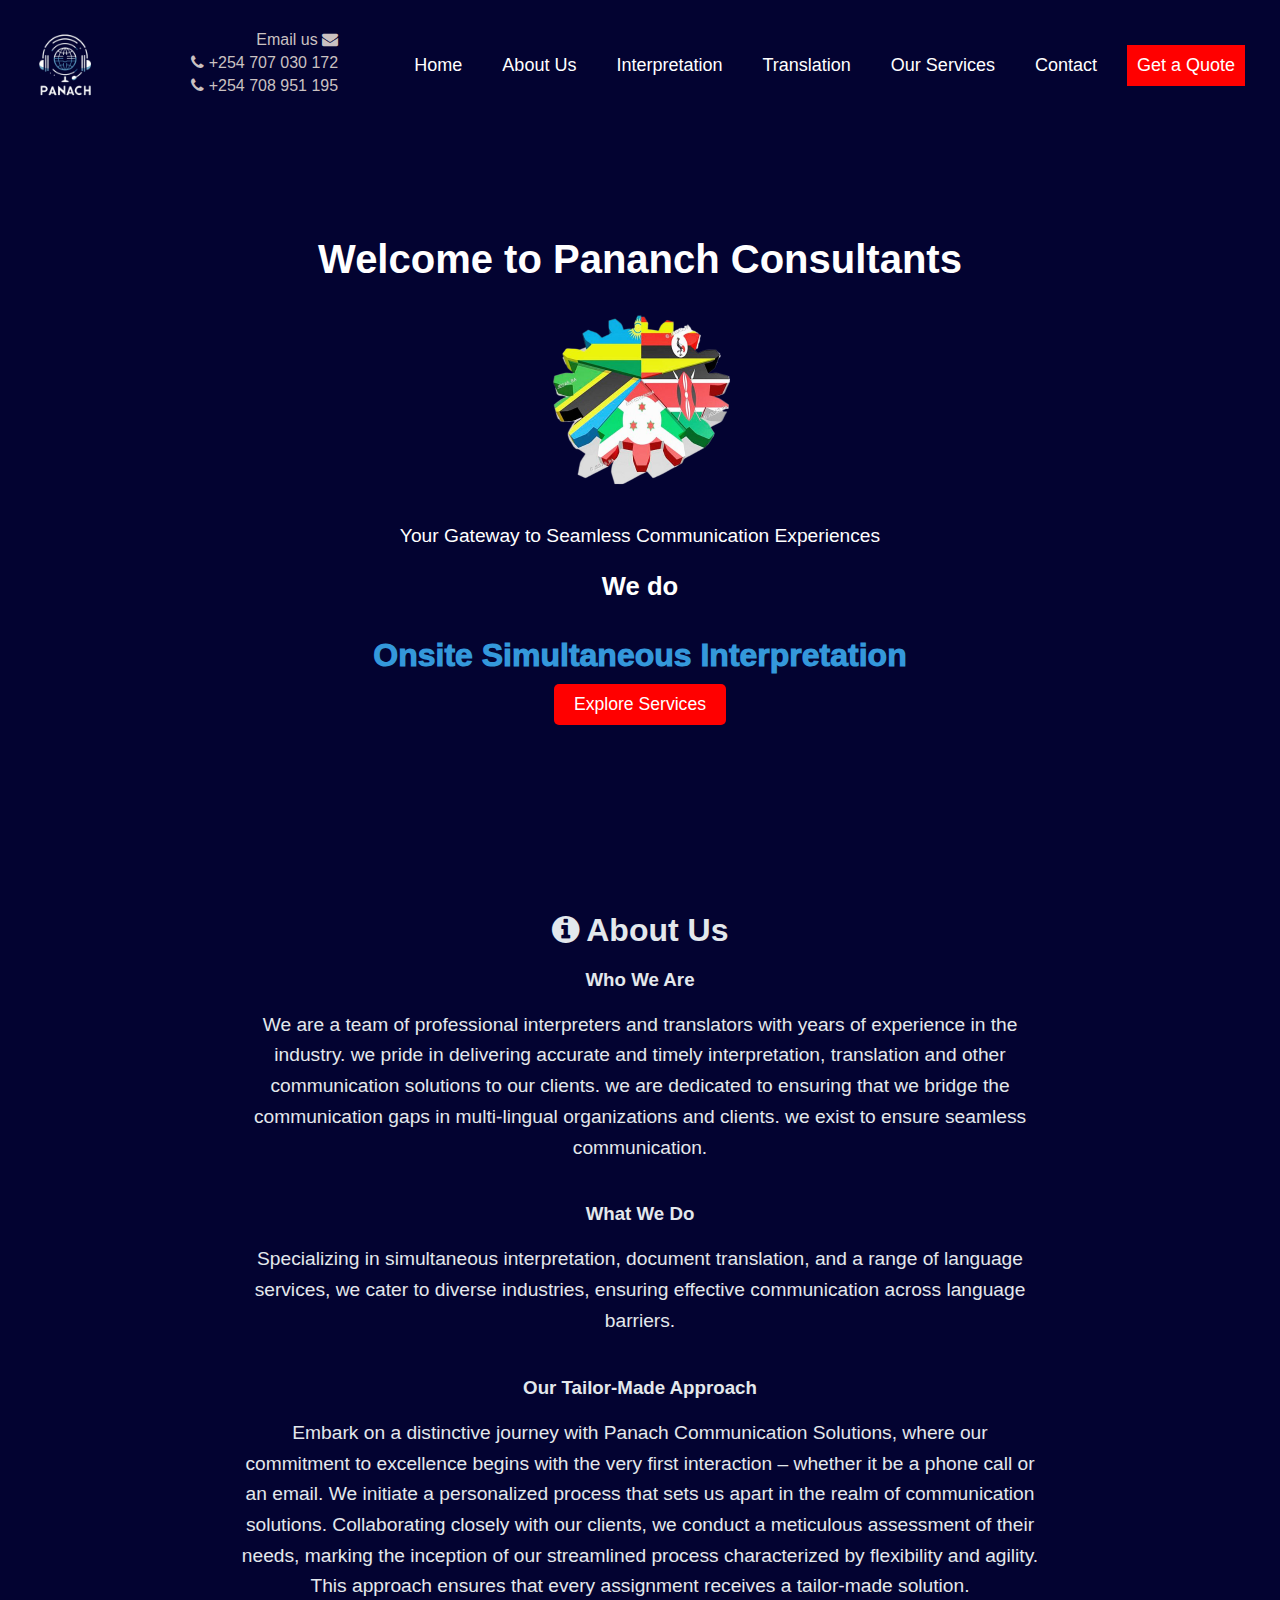
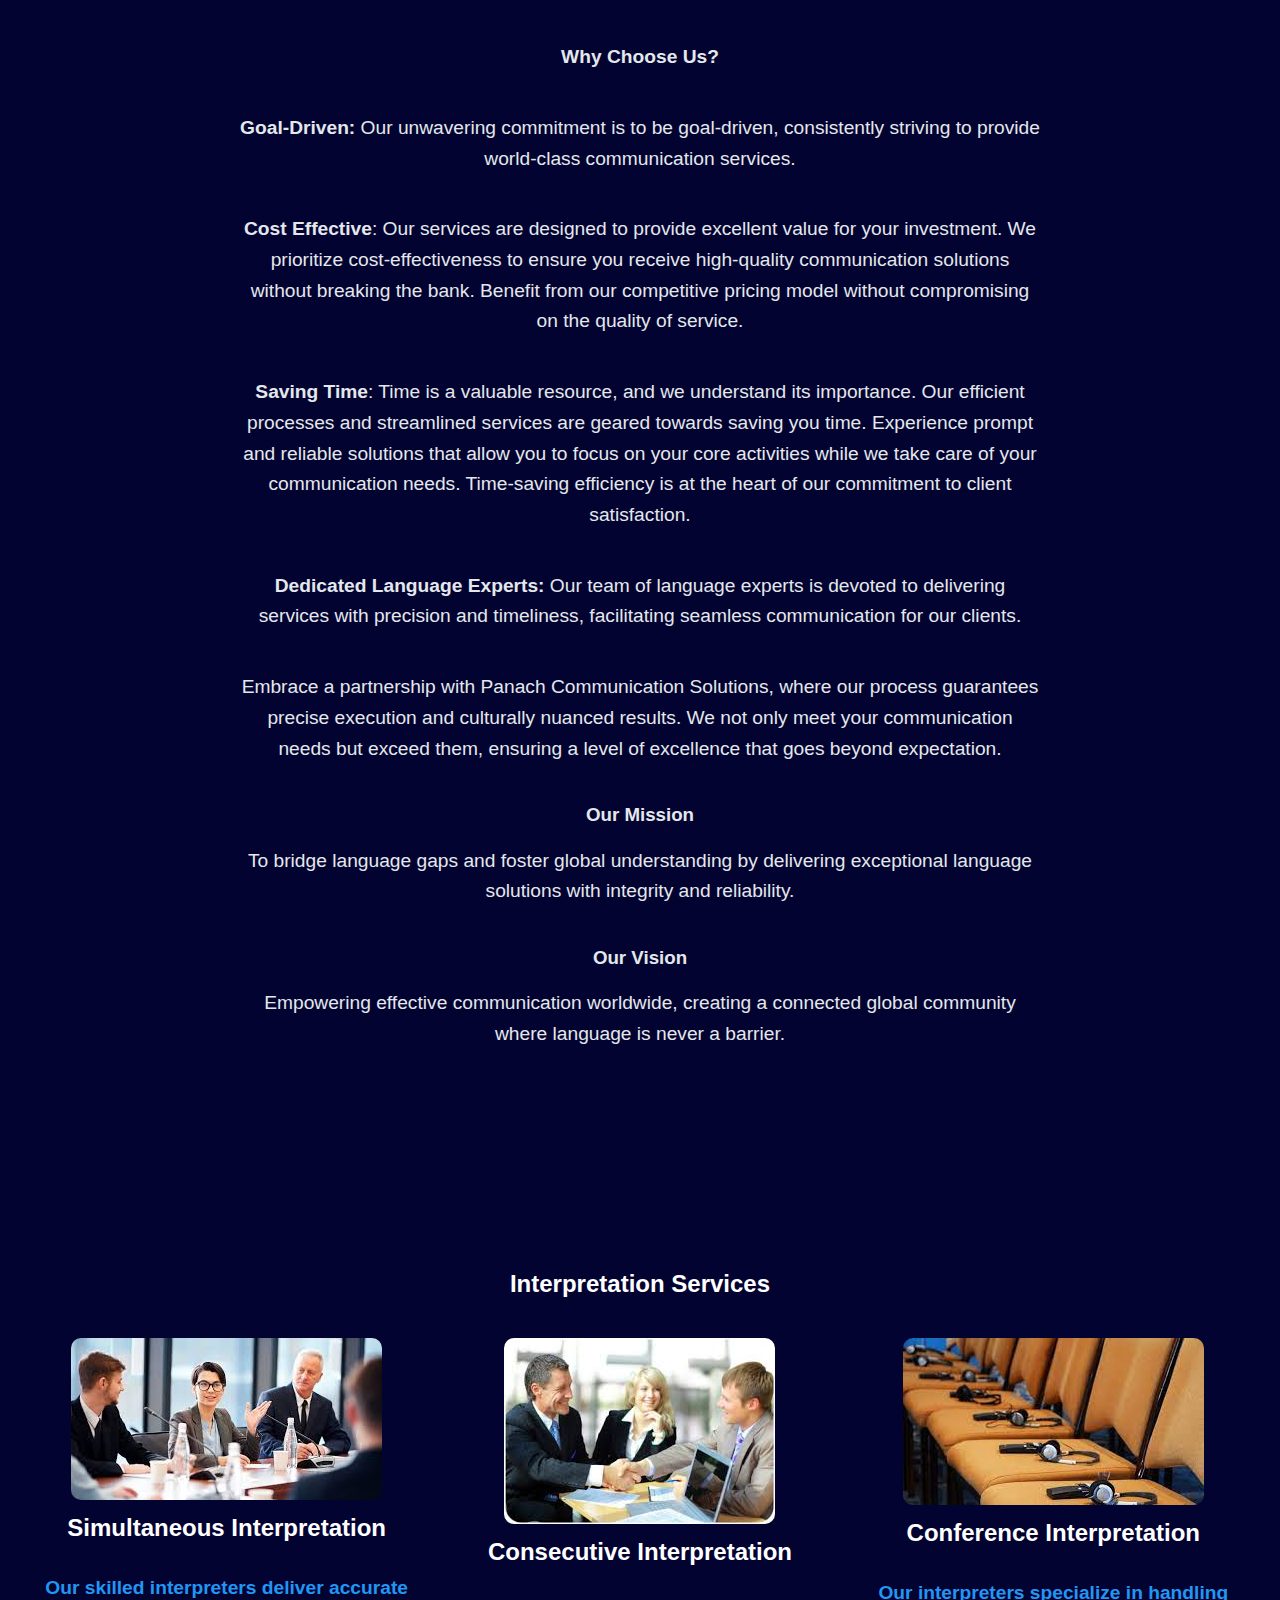
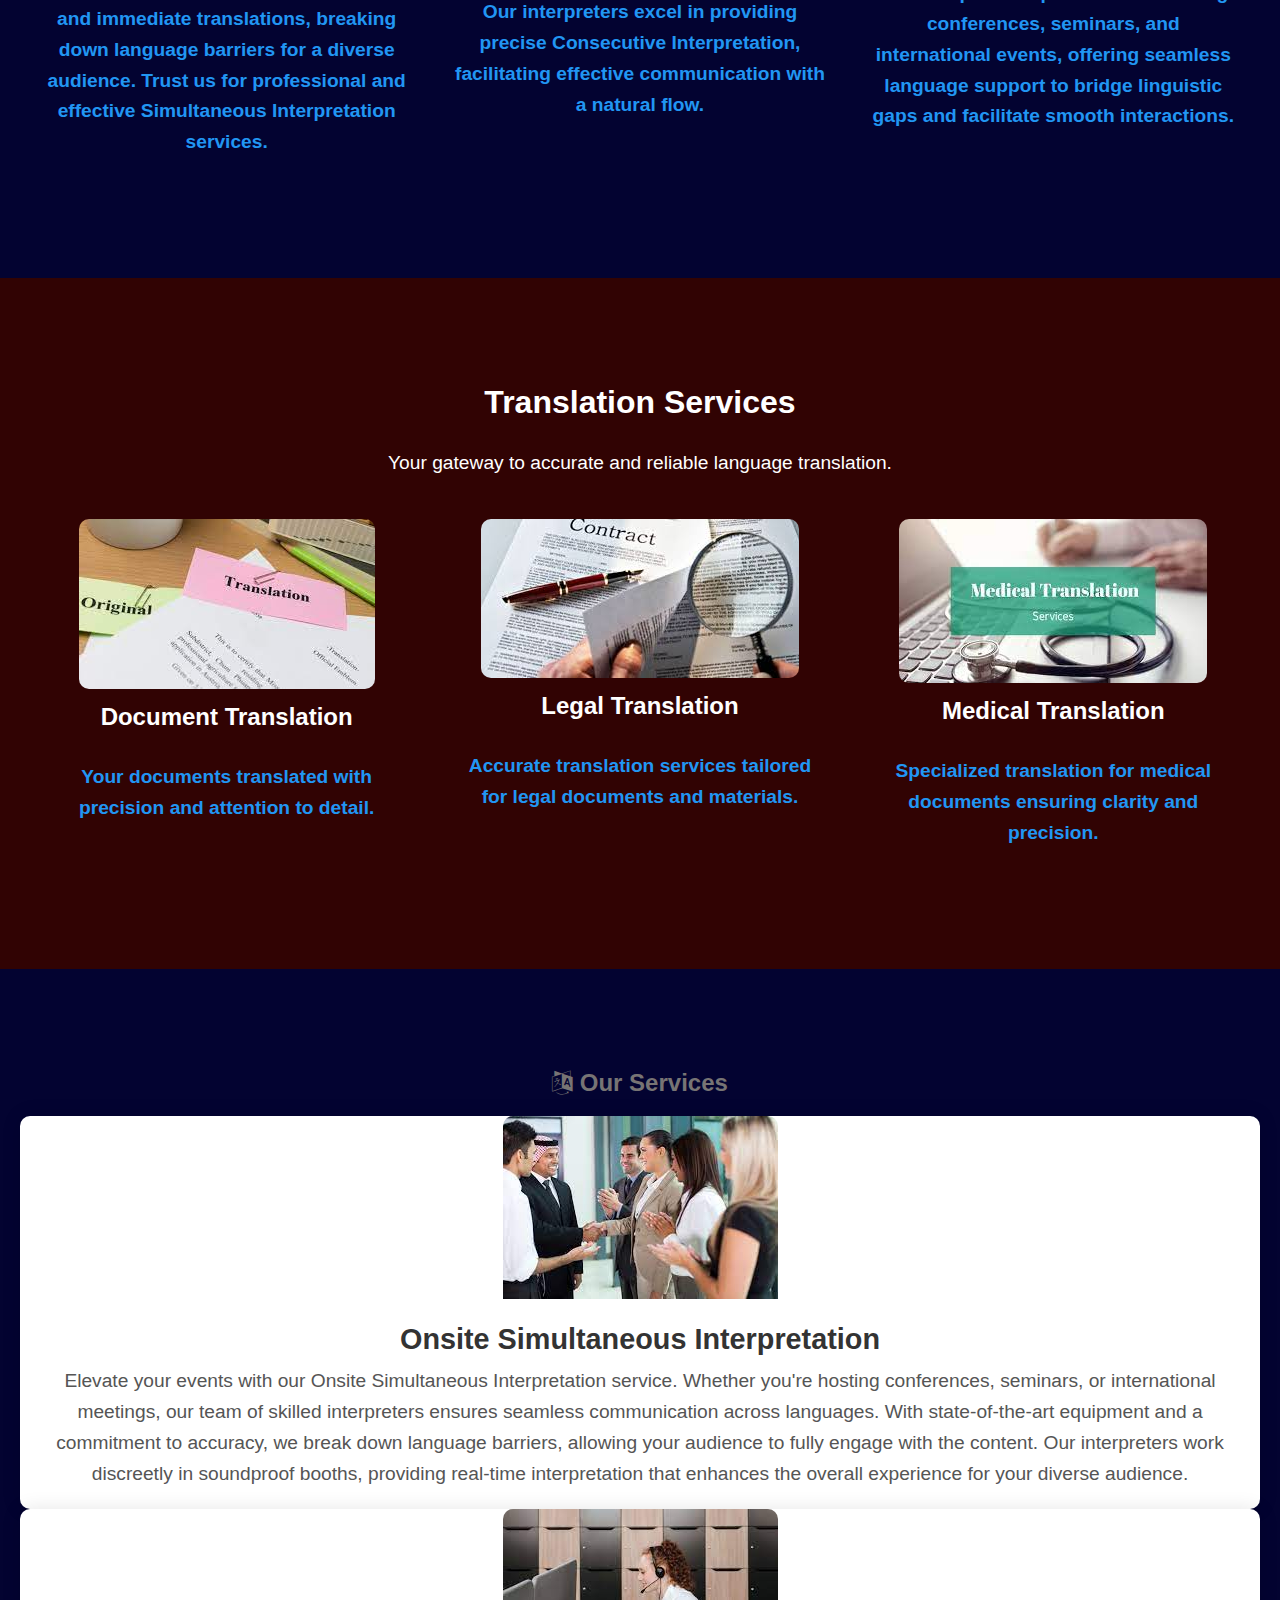
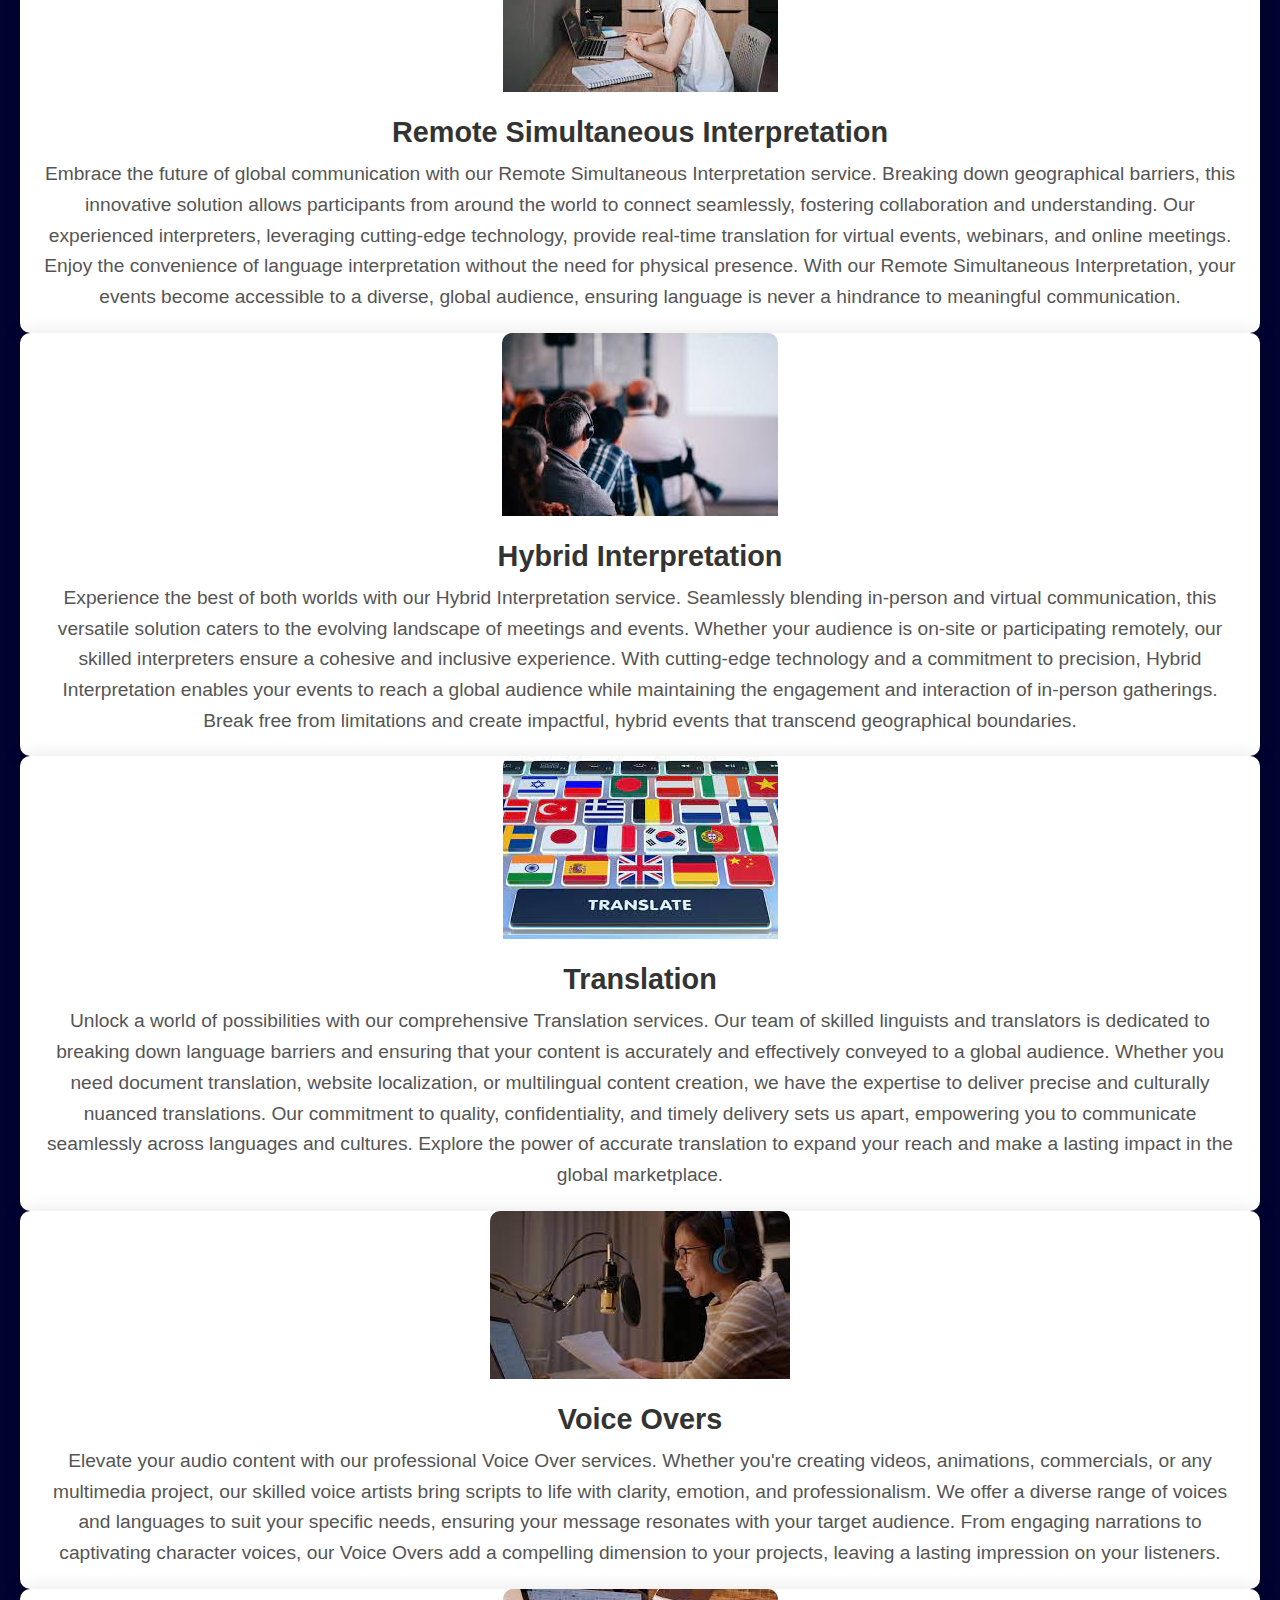
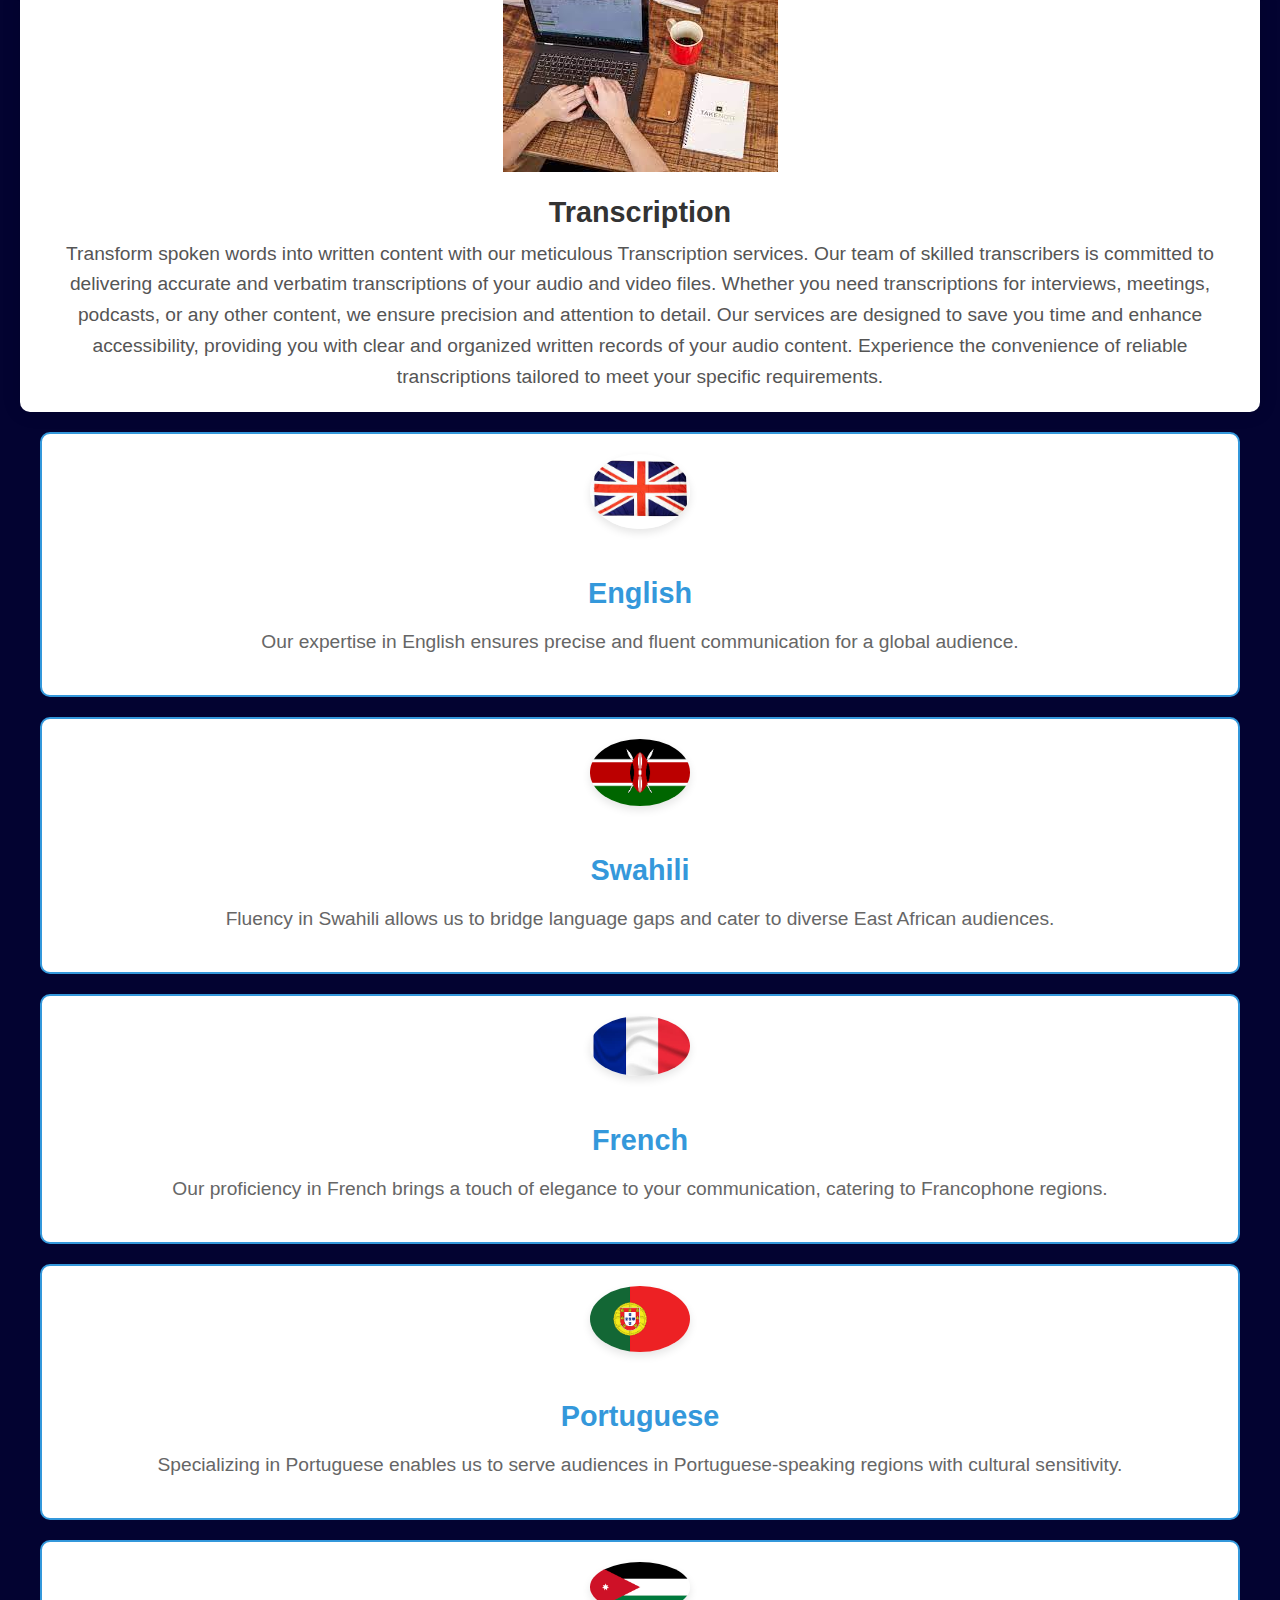
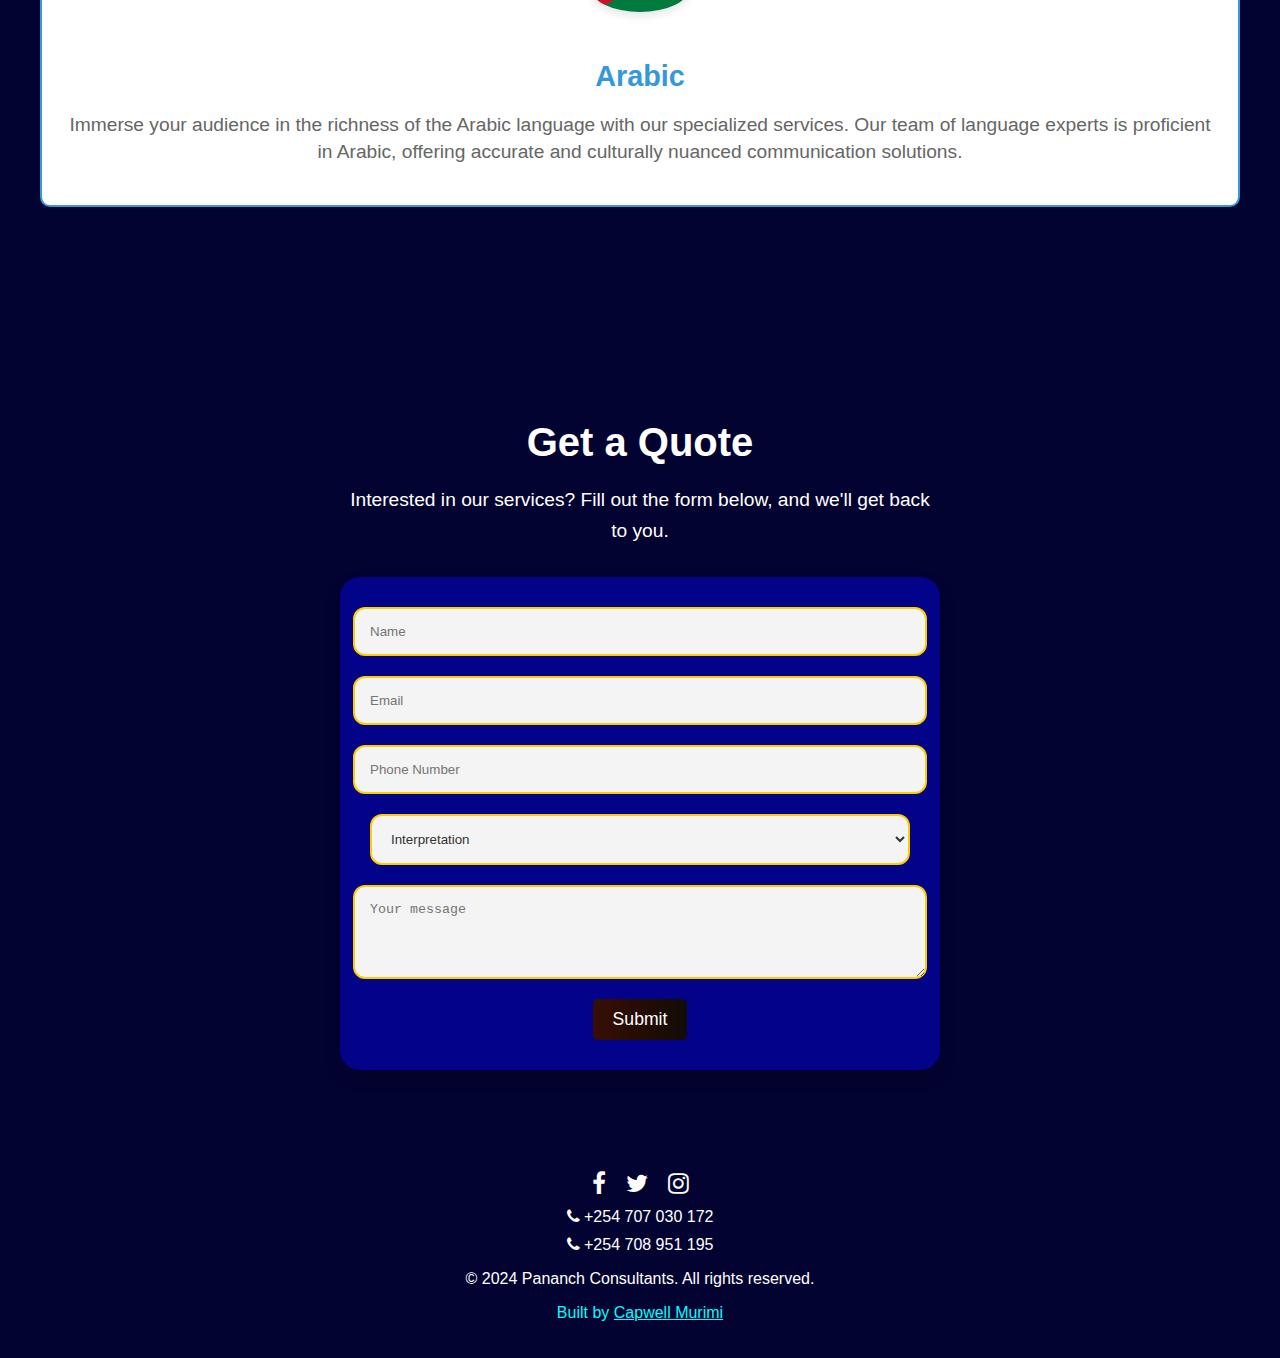
<file: index.html>
<!DOCTYPE html>
<html lang="en">
<head>
    <meta charset="UTF-8">
    <meta name="viewport" content="width=device-width, initial-scale=1.0">
    <link rel="icon" href="images/logo2.png">
    <link rel="stylesheet" href="styles.css">
    <link rel="stylesheet" href="https://cdnjs.cloudflare.com/ajax/libs/font-awesome/4.7.0/css/font-awesome.min.css">
    <link rel="stylesheet" href="https://cdnjs.cloudflare.com/ajax/libs/font-awesome/6.0.0/css/all.min.css" integrity="sha512-some-long-hash" crossorigin="anonymous" />
</head>
    <title>PANANCH CONSULTANTS</title>
</head>
<body>

    <div class="navbar-container">
        <!-- Logo -->
        <img class="logo" src="images/logo2.png" alt="Logo">

        <!-- Contact information -->
        <div class="contacts">
            <a href="mailto:panachcomm@gmail.com">
            Email us    <i class="fa fa-envelope"></i>
            </a>
            <a href="tel:+254707030172">
                <i class="fa fa-phone"></i> +254 707 030 172
            </a>
            <a href="tel:+254708951195">
                <i class="fa fa-phone"></i> +254 708 951 195
            </a>
        </div>
        

        <!-- Navigation links -->
        <nav>
            <input type="checkbox" id="check" class="checkbtn">
            <label for="check" class="checkbtn">
                <i style="color: white;" class="fa fa-bars"></i>
            </label>

            <ul>
                <li><a href="/home">Home</a></li>
                <li><a href="#about-us">About Us</a></li>
                <li>
                    <a href="#interpretation">Interpretation</a>
                   <!--<div class="dropdown-content">
                        <a href="#">Simultaneous Interpretation</a>
                        <a href="#">Consecutive Interpretation</a>
                       <a href="#">Consecutive Interpretation</a>
                    </div>--> 
                </li>
                <li>
                    <a href="#translation">Translation</a>
                    <!--<div class="dropdown-content">
                        <a href="#">Document Translation</a>
                        <a href="#">Legal Translation</a>
                        <a href="#">Medical Translation</a>
                    </div>-->
                </li>
                <li>
                    <a href="#our-services">Our Services</a>
                   <!-- <div class="dropdown-content">
                        <a href="#">Service 1</a>
                        <a href="#">Service 2</a>
                        <a href="#">Service 3</a>
                    </div>-->
                </li>
                <li><a href="#social-media">Contact</a></li>
                <li><a id="quote" href="#get-quote">Get a Quote</a></li>
            </ul>
        </nav>    

        <!-- Mobile navigation links -->
    </div>
    <div style="scroll-behavior: smooth;" id="home" class="home-section">
        <div class="hero-content">
            <h1>Welcome to Pananch Consultants</h1>
            <img class="eastafrica" src="images/eastafrica.png" alt="">
            <p class="gateway">Your Gateway to Seamless Communication Experiences</p>
            <h3>We do</h3>
            <div class="word-animation" id="wordAnimation"></div>
            <a href="#our-services" class="cta-button">Explore Services</a>
        </div>
    </div>
     <!-- Your page content goes here -->


     <div style="scroll-behavior: smooth;" id="about-us">
        <div class="about-content">
            <h2><i class="fa fa-info-circle"></i> About Us</h2>

            <section id="who-we-are">
                <h3>Who We Are</h3>
                <p>
                    We are a team of professional interpreters and translators with years of experience in the industry. we pride in delivering accurate and timely interpretation, translation and other communication solutions to our clients. we are dedicated to ensuring that we bridge the communication gaps in multi-lingual organizations and clients. we exist to ensure seamless communication.
                </p>
            </section>

            <section id="what-we-do">
                <h3>What We Do</h3>
                <p>
                    Specializing in simultaneous interpretation, document translation, and a range of language services, we cater to diverse industries, ensuring effective communication across language barriers.
                </p>
            </section>

            <section id="our-process">
                <h3>Our Tailor-Made Approach</h3>
                <p>
                    Embark on a distinctive journey with Panach Communication Solutions, where our commitment to excellence begins with the very first interaction – whether it be a phone call or an email. We initiate a personalized process that sets us apart in the realm of communication solutions. Collaborating closely with our clients, we conduct a meticulous assessment of their needs, marking the inception of our streamlined process characterized by flexibility and agility. This approach ensures that every assignment receives a tailor-made solution.
                </p>
                <p>
                    <strong>Why Choose Us?</strong>
                </p>
                <p>
                    <strong>Goal-Driven:</strong> Our unwavering commitment is to be goal-driven, consistently striving to provide world-class communication services.
                </p>
                <p>
                    <strong>Cost Effective</strong>: Our services are designed to provide excellent value for your investment. We prioritize cost-effectiveness to ensure you receive high-quality communication solutions without breaking the bank. Benefit from our competitive pricing model without compromising on the quality of service.
                </p>
                
                <p>
                    <strong>Saving Time</strong>: Time is a valuable resource, and we understand its importance. Our efficient processes and streamlined services are geared towards saving you time. Experience prompt and reliable solutions that allow you to focus on your core activities while we take care of your communication needs. Time-saving efficiency is at the heart of our commitment to client satisfaction.
                </p>                
                <p>
                    <strong>Dedicated Language Experts:</strong> Our team of language experts is devoted to delivering services with precision and timeliness, facilitating seamless communication for our clients.
                </p>
                <p>
                    Embrace a partnership with Panach Communication Solutions, where our process guarantees precise execution and culturally nuanced results. We not only meet your communication needs but exceed them, ensuring a level of excellence that goes beyond expectation.
                </p>
            </section>            

            <section id="our-mission">
                <h3>Our Mission</h3>
                <p>
                    To bridge language gaps and foster global understanding by delivering exceptional language solutions with integrity and reliability.
                </p>
            </section>

            <section id="our-vision">
                <h3>Our Vision</h3>
                <p>
                    Empowering effective communication worldwide, creating a connected global community where language is never a barrier.
                </p>
            </section>
        </div>
    </div>

    <div style="scroll-behavior: smooth;" id="interpretation" class="interpretation-section">
        <h2>Interpretation Services</h2>
        <div class="interpretation-types">
            <div class="interpretation-type">
                <img src="images/sim.jpeg" alt="Simultaneous Interpretation">
                <h4>Simultaneous Interpretation</h4>
                <p class="interpretation-description simultaneous-description" >Our skilled interpreters deliver accurate and immediate translations, breaking down language barriers for a diverse audience. Trust us for professional and effective Simultaneous Interpretation services.</p>
            </div>

            <div class="interpretation-type">
                <img src="images/consecutive.jpeg" alt="Consecutive Interpretation">
                <h4>Consecutive Interpretation</h4>
                <p class="interpretation-description consecutive-description">Our interpreters excel in providing precise Consecutive Interpretation, facilitating effective communication with a natural flow.</p>
            </div>

            <div class="interpretation-type">
                <img src="images/conference.jpeg" alt="Conference Interpretation">
                <h4>Conference Interpretation</h4>
                <p class="interpretation-description conference-description">Our interpreters specialize in handling conferences, seminars, and international events, offering seamless language support to bridge linguistic gaps and facilitate smooth interactions.</p>
            </div>
        </div>
    </div>



    <div style="scroll-behavior: smooth;" id="translation" class="translation-section">
        <div class="section-header">
            <h2>Translation Services</h2>
            <p>Your gateway to accurate and reliable language translation.</p>
        </div>
        
        <div class="translation-types">
            <div class="translation-type">
                <img src="images/doctranslation.jpeg" alt="Document Translation">
                <h4>Document Translation</h4>
                <p class="translation-description document-translation-description">
                    Your documents translated with precision and attention to detail.
                </p>
            </div>
            
            <div class="translation-type">
                <img src="images/legaltranslation.jpeg" alt="Legal Translation">
                <h4>Legal Translation</h4>
                <p class="translation-description legal-translation-description">
                    Accurate translation services tailored for legal documents and materials.
                </p>
            </div>
            
            <div class="translation-type">
                <img src="images/medtranslation.jpeg" alt="Medical Translation">
                <h4>Medical Translation</h4>
                <p class="translation-description medical-translation-description">
                    Specialized translation for medical documents ensuring clarity and precision.
                </p>
            </div>
        </div>
    </div>






    <div style="scroll-behavior: smooth;" id="our-services" class="our-services-section">
        <h2><i class="fa fa-language"></i> Our Services</h2>
    
        <div class="service">
            <img src="images/onsite.jpeg" alt="Onsite Simultaneous Interpretation">
            <h3>Onsite Simultaneous Interpretation</h3>
            <p>
                Elevate your events with our Onsite Simultaneous Interpretation service. Whether you're hosting conferences, seminars, or international meetings, our team of skilled interpreters ensures seamless communication across languages. With state-of-the-art equipment and a commitment to accuracy, we break down language barriers, allowing your audience to fully engage with the content. Our interpreters work discreetly in soundproof booths, providing real-time interpretation that enhances the overall experience for your diverse audience.
            </p>
        </div>

    
        <div class="service">
            <img src="images/remote.jpeg" alt="Remote Simultaneous Translation">
            <h3>Remote Simultaneous Interpretation</h3>
            <p>
                Embrace the future of global communication with our Remote Simultaneous Interpretation service. Breaking down geographical barriers, this innovative solution allows participants from around the world to connect seamlessly, fostering collaboration and understanding. Our experienced interpreters, leveraging cutting-edge technology, provide real-time translation for virtual events, webinars, and online meetings. Enjoy the convenience of language interpretation without the need for physical presence. With our Remote Simultaneous Interpretation, your events become accessible to a diverse, global audience, ensuring language is never a hindrance to meaningful communication.
            </p>
        </div>
        
    
        <div class="service">
            <img src="images/hybrid.jpeg" alt="Hybrid Interpretation">
            <h3>Hybrid Interpretation</h3>
            <p>
                Experience the best of both worlds with our Hybrid Interpretation service. Seamlessly blending in-person and virtual communication, this versatile solution caters to the evolving landscape of meetings and events. Whether your audience is on-site or participating remotely, our skilled interpreters ensure a cohesive and inclusive experience. With cutting-edge technology and a commitment to precision, Hybrid Interpretation enables your events to reach a global audience while maintaining the engagement and interaction of in-person gatherings. Break free from limitations and create impactful, hybrid events that transcend geographical boundaries.
            </p>
        </div>
        
    
        <div class="service">
            <img src="images/translation.jpeg" alt="Translation">
            <h3>Translation</h3>
            <p>
                Unlock a world of possibilities with our comprehensive Translation services. Our team of skilled linguists and translators is dedicated to breaking down language barriers and ensuring that your content is accurately and effectively conveyed to a global audience. Whether you need document translation, website localization, or multilingual content creation, we have the expertise to deliver precise and culturally nuanced translations. Our commitment to quality, confidentiality, and timely delivery sets us apart, empowering you to communicate seamlessly across languages and cultures. Explore the power of accurate translation to expand your reach and make a lasting impact in the global marketplace.
            </p>
        </div>
        
    
        <div class="service">
            <img src="images/voiceover.jpeg" alt="Voice Overs">
            <h3>Voice Overs</h3>
            <p>
                Elevate your audio content with our professional Voice Over services. Whether you're creating videos, animations, commercials, or any multimedia project, our skilled voice artists bring scripts to life with clarity, emotion, and professionalism. We offer a diverse range of voices and languages to suit your specific needs, ensuring your message resonates with your target audience. From engaging narrations to captivating character voices, our Voice Overs add a compelling dimension to your projects, leaving a lasting impression on your listeners.
            </p>
        </div>
        
    
        <div class="service">
            <img src="images/transcription.jpeg" alt="Transcription">
            <h3>Transcription</h3>
            <p>
                Transform spoken words into written content with our meticulous Transcription services. Our team of skilled transcribers is committed to delivering accurate and verbatim transcriptions of your audio and video files. Whether you need transcriptions for interviews, meetings, podcasts, or any other content, we ensure precision and attention to detail. Our services are designed to save you time and enhance accessibility, providing you with clear and organized written records of your audio content. Experience the convenience of reliable transcriptions tailored to meet your specific requirements.
            </p>
        </div>



        <div class="language-specialization">
            <img src="images/english.jpeg" alt="English">
            <h3>English</h3>
            <p>Our expertise in English ensures precise and fluent communication for a global audience.</p>
        </div>
        
        <div class="language-specialization">
            <img src="images/kenya.png" alt="Swahili">
            <h3>Swahili</h3>
            <p>Fluency in Swahili allows us to bridge language gaps and cater to diverse East African audiences.</p>
        </div>
        
        <div class="language-specialization">
            <img src="images/france.jpeg" alt="French">
            <h3>French</h3>
            <p>Our proficiency in French brings a touch of elegance to your communication, catering to Francophone regions.</p>
        </div>
        
        <div class="language-specialization">
            <img src="images//portugal.png" alt="Portuguese">
            <h3>Portuguese</h3>
            <p>Specializing in Portuguese enables us to serve audiences in Portuguese-speaking regions with cultural sensitivity.</p>
        </div>

        <div class="language-specialization">
            <img src="images/arabic.png" alt="Arabic">
            <h3>Arabic</h3>
            <p>
                Immerse your audience in the richness of the Arabic language with our specialized services. Our team of language experts is proficient in Arabic, offering accurate and culturally nuanced communication solutions.
            </p>
        </div>
        

        
        
        
    </div>




    <div style="scroll-behavior: smoth;" id="get-quote" class="get-quote-section">
        <div class="quote-content">
            <h2>Get a Quote</h2>
            <p>Interested in our services? Fill out the form below, and we'll get back to you.</p>
            
           <!-- <form id="quote-form" action="https://formsubmit.co/pananchconsult@gmail.com" method="POST">-->
            <form action="https://api.web3forms.com/submit" method="POST">
                    <!-- Replace with your Access Key -->
                <input type="hidden" name="access_key" value="ad8e17db-f914-4310-ab06-6784d5928b5b">
                <input placeholder="Name" type="text" id="name" name="name" required>
            
                <input placeholder="Email" type="email" id="email" name="email" required>
            
                <input placeholder="Phone Number" type="tel" id="phone" name="phone" required>
            
                <select placeholder="Select Service" id="service" name="service" required>
                    <option value="interpretation">Interpretation</option>
                    <option value="translation">Translation</option>
                    <option value="other">Other</option>
                </select>
            
                <textarea placeholder="Your message" id="message" name="message" rows="4" required></textarea>
            
                <button type="submit" class="cta-button">Submit</button>
            </form>
            
        </div>
    </div>



    <footer>
        <div style="scroll-behavior: smooth;" id="social-media" class="social-media">
            <a href="#" target="_blank" rel="noopener noreferrer"><i class="fa fa-facebook"></i></a>
            <a href="#" target="_blank" rel="noopener noreferrer"><i class="fa fa-twitter"></i></a>
            <a href="#" target="_blank" rel="noopener noreferrer"><i class="fa fa-instagram"></i></a>
            <!-- Add more social media icons as needed -->
        </div>
        <a style="text-decoration: none; color: white; display: block; text-align: center; padding: 10px;" href="tel:+254707030172">
            <i class="fa fa-phone"></i> +254 707 030 172
        </a>
        <a style="text-decoration: none; color: white; display: block; text-align: center;" href="tel:+254708951195">
            <i class="fa fa-phone"></i> +254 708 951 195
        </a>
    
        <p>&copy; 2024 Pananch Consultants. All rights reserved.</p>
        <p style="color: aqua;">Built by <a href="https://capwellmurimi.netlify.app" style="color: inherit;">Capwell Murimi</a></p>
    </footer>
    
    
    

    

    <script src="script.js"></script>
</body>
</html>
</file>
<file: styles.css>
body {
    margin: 0;
    font-family: Arial, sans-serif;
    background: rgb(3, 3, 49);
    color: white;
    overflow-x: hidden;
    scroll-behavior: smooth;
}

.navbar-container {
    position: sticky;
    top: 0;
    display: flex;
    justify-content: space-between;
    align-items: center;
    background-color: rgb(3, 3, 49);
    padding: 15px;
    z-index: 1000;
    scroll-behavior: smooth;
}

.logo {
    max-width: 100px;
    margin-right: 20px;
}
.eastafrica{
    width: 250px;
}

.contacts {
    display: flex;
    flex-direction: column;
    align-items: flex-end;
}

.contacts a {
    color: white;
    text-decoration: none;
    margin-bottom: 5px;
}

nav {
    display: flex;
    align-items: center;
}

.checkbtn {
    font-size: 30px;
    color: white;
    cursor: pointer;
    display: none;
}

ul {
    list-style: none;
    display: flex;
    margin: 0;
    padding: 0;
}

ul li {
    margin-right: 20px;
    position: relative;
}

ul a {
    text-decoration: none;
    color: white;
    font-size: 18px;
    display: block;
    padding: 10px;
}

.dropdown-content {
    display: none;
    position: absolute;
    background-color: rgb(3, 3, 49);
    box-shadow: 0 8px 16px rgba(0, 0, 0, 0.2);
    z-index: 1;
}

.dropdown-content a {
    display: block;
    padding: 10px;
}

ul li:hover .dropdown-content {
    display: block;
}

.home-section {
    background-color: rgb(3, 3, 49);
    padding: 80px 20px;
    color: white;
    text-align: center;
}

.hero-content {
    max-width: 800px;
    margin: 0 auto;
}

.hero-content h1 {
    font-size: 2.5em;
    margin-bottom: 10pxpx;
}
.hero-content h3{
    font-weight: 2000;
    font-size: 1.6em;
}

.hero-content p {
    font-size: 1.2em;
    margin-bottom: 10px;
}

.cta-button {
    display: inline-block;
    padding: 10px 20px;
    background-color: red;
    color: white;
    text-decoration: none;
    font-size: 1.1em;
    border-radius: 5px;
    transition: background-color 0.3s;
}

.cta-button:hover {
    background-color: darkred;
}
#check{
    display: none;
}


.word-animation {
    font-size: 2em;
    font-weight: 1000;
    padding: 10px;
    margin-top: 0px;
    transition: color 1s ease;
}

.contacts a {
    text-decoration: none;
    color: #cac1c1;
    margin-right: 10px;
}

#about-us {
    background-color: rgb(3, 3, 49);
    padding: 80px 20px;
    color: #e3e8ec;
    text-align: center;
    background:  rgb(3, 3, 49); 
    background-size: cover;
}

.about-content {
    max-width: 800px;
    margin: 0 auto;
}

.about-content h2 {
    font-size: 2em;
    margin-bottom: 20px;
}

.about-content p {
    font-size: 1.2em;
    line-height: 1.6;
    margin-bottom: 40px;
}
#quote{
    background: red;
}




.interpretation-section {
    background-color: rgb(3, 3, 49);
    padding: 80px 20px;
    color: white;
    text-align: center;
}

.interpretation-types {
    display: flex;
    justify-content: space-around;
    flex-wrap: wrap;
    margin-top: 40px;
}

.interpretation-type {
    width: 30%;
    margin-bottom: 20px;
}

.interpretation-type img {
    max-width: 100%;
    border-radius: 10px;
}

.interpretation-type h4 {
    margin-top: 10px;
    font-size: 1.5em;
}





nav{
    scroll-behavior: smooth;
}













/* Style for interpretation descriptions */
.interpretation-description {
    font-size: 1.2em;
    line-height: 1.6;
    color: #555; /* Adjust color as needed */
    margin-bottom: 20px;
}

/* Specific styles for each type of interpretation description */
.simultaneous-description {
    font-weight: bold;
    color: #2196F3; /* Green color for simultaneous interpretation description */
}

.consecutive-description {
    font-weight: bold;
    color: #2196F3; /* Yellow color for consecutive interpretation description */
}

.conference-description {
    font-weight: bold;
    color: #2196F3; /* Blue color for conference interpretation description */
}

/* Add any additional styles or animations as desired */






.translation-section {
    background-color: rgb(49, 3, 3);
    padding: 80px 20px;
    color: white;
    text-align: center;
}

.section-header {
    margin-bottom: 40px;
}

.section-header h2 {
    font-size: 2em;
}

.section-header p {
    font-size: 1.2em;
    line-height: 1.6;
    margin-top: 10px;
}

.translation-types {
    display: flex;
    justify-content: space-around;
    flex-wrap: wrap;
    margin-top: 40px;
}

.translation-type {
    width: 30%;
    margin-bottom: 20px;
}

.translation-type img {
    max-width: 100%;
    border-radius: 10px;
}

.translation-type h4 {
    margin-top: 10px;
    font-size: 1.5em;
}

.translation-description {
    font-size: 1.2em;
    line-height: 1.6;
    color: #555;
    margin-bottom: 20px;
}

.document-translation-description {
    font-weight: bold;
    color: #2196F3; /* Green color for document translation description */
}

.legal-translation-description {
    font-weight: bold;
    color: #2196F3; /* Yellow color for legal translation description */
}

.medical-translation-description {
    font-weight: bold;
    color: #2196F3; /* Blue color for medical translation description */
}




/* Additional styles for each service */
.our-services-section {
    background-color: rgb(3, 3, 49);
    padding: 80px 20px;
    color: #777474;
    text-align: center;
}

.service {
    background-color: #fff;
    border-radius: 10px;
    box-shadow: 0 0 20px rgba(0, 0, 0, 0.1);
    overflow: hidden;
    transition: transform 0.3s ease-in-out;
}

.service:hover {
    transform: scale(1.05);
}

.service img {
    max-width: 100%;
    border-top-left-radius: 10px;
    border-top-right-radius: 10px;
}

.service h3 {
    font-size: 1.8em;
    color: #333;
    margin: 20px 0 10px;
}

.service p {
    font-size: 1.2em;
    line-height: 1.6;
    color: #555;
    margin: 0 20px 20px;
}

/* Add more styling as needed */




.get-quote-section {
    background-color: rgb(3, 3, 49);
    padding: 80px 20px;
    color: #fff;
    text-align: center;
}

.quote-content {
    max-width: 600px;
    margin: 0 auto;
}

.quote-content h2 {
    font-size: 2.5em;
    margin-bottom: 20px;
}

.quote-content p {
    font-size: 1.2em;
    line-height: 1.6;
    margin-bottom: 30px;
}

/* ... (Previous styles) */
/* ... (Previous styles) */

form {
    display: flex;
    flex-direction: column;
    align-items: center;
    background: rgb(3, 3, 138); /* Radial gradient background */
    padding: 30px;
    border-radius: 20px;
    box-shadow: 0 8px 16px rgba(0, 0, 0, 0.2);
}

label {
    font-size: 1.2em;
    margin-bottom: 10px;
    color: #ffcc00;
}

input, select, textarea {
    width: 100%;
    padding: 15px;
    margin-bottom: 20px;
    border: 2px solid #ffcc00; /* Yellow border */
    border-radius: 12px;
    background-color: #f4f4f4;
    color: #333;
}

textarea {
    resize: vertical;
}

button {
    background: linear-gradient(to right, #380e03, #110b06);
    color: #881212;
    padding: 15px 30px;
    font-size: 1.2em;
    border: none;
    border-radius: 20px;
    cursor: pointer;
    transition: background 0.3s;
}

button:hover {
    background: linear-gradient(to right, #da080c, rgb(226, 9, 9));
}




footer {
    background-color: rgb(3, 3, 49);
    color: white;
    padding: 20px;
    text-align: center;
}

.social-media {
    display: flex;
    justify-content: center;
}

.social-media a {
    font-size: 24px;
    margin: 0 10px;
    color: white;
    text-decoration: none;
}

.social-media a:hover {
    color: #ddd;
}







.language-specialization {
    text-align: center;
    margin: 20px;
    padding: 20px;
    border: 2px solid #3498db;
    border-radius: 10px;
    background-color: #fff;
    overflow: hidden;
    position: relative;
    transition: transform 0.3s ease-in-out;
}

.language-specialization img {
    max-width: 100px;
    border-radius: 50%;
    margin-bottom: 15px;
    box-shadow: 0 4px 8px rgba(0, 0, 0, 0.1);
}

.language-specialization h3 {
    font-size: 1.8rem;
    color: #3498db;
    margin-bottom: 10px;
}

.language-specialization p {
    font-size: 1.2rem;
    color: #666;
    line-height: 1.4;
}

.language-specialization:before {
    content: '';
    position: absolute;
    top: 0;
    left: 0;
    width: 100%;
    height: 100%;
    background: linear-gradient(rgba(52, 152, 219, 0.6), rgba(52, 152, 219, 0));
    z-index: 1;
    opacity: 0;
    transition: opacity 0.3s ease-in-out;
}

.language-specialization:hover {
    transform: scale(1.05);
}

.language-specialization:hover:before {
    opacity: 1;
}








@media (max-width: 1200px) {
    .checkbtn {
        display: block;
        float: right;
    }
    ul {
        position: fixed;
        width: 60%; /* Updated to 100% width */
        height: 100vh;
        background: rgb(3, 3, 49);
        top: 110px;
        right: -200%;
        text-align: center;
        transition: all .5s;
        flex-direction: column; /* Added to make the menu display vertically */
        scroll-behavior: smooth;
    }

    ul li {
        display: block;
        margin: 10px 0; /* Adjusted margin for better spacing */
        line-height: 30px;
    }

    ul li a {
        font-size: 20px;
        text-decoration: none;
    }

    a:hover {
        background: none;
        color: #3a678a;
    }

    #quote{
        color: rgb(253, 71, 71);
        font-weight: 1000;
        background: none;
    }

    #check:checked ~ ul {
        right: 0;
    }

    .interpretation-type {
        width: 100%; /* Full width on mobile */
    }

    .translation-type {
        width: 100%; /* Full width on mobile */
    }
    .logo {
        max-width: 80px;
        margin-right: 20px;
    }



    .interpretation-description {
        font-size: 1em;
        line-height: 1.6;
        color: #555; /* Adjust color as needed */
        margin-bottom: 20px;
    }


    .interpretation-type h4 {
        margin-top: 10px;
        font-size: 1.3em;
    }

    .translation-type h4 {
        margin-top: 10px;
        font-size: 1.3em;
    }
    

    .translation-description {
        font-size: 1em;
        line-height: 1.6;
        color: #555;
        margin-bottom: 20px;
    }
    .word-animation {
        font-size: 1.5em;
        font-weight: 1000;
        padding: 10px;
        margin-top: 0px;
        transition: color 1s ease;
    }

    .service p {
        font-size: 1em;
        line-height: 1.6;
        color: #555;
        margin: 0 20px 20px;
    }
    
    
}
</file>
